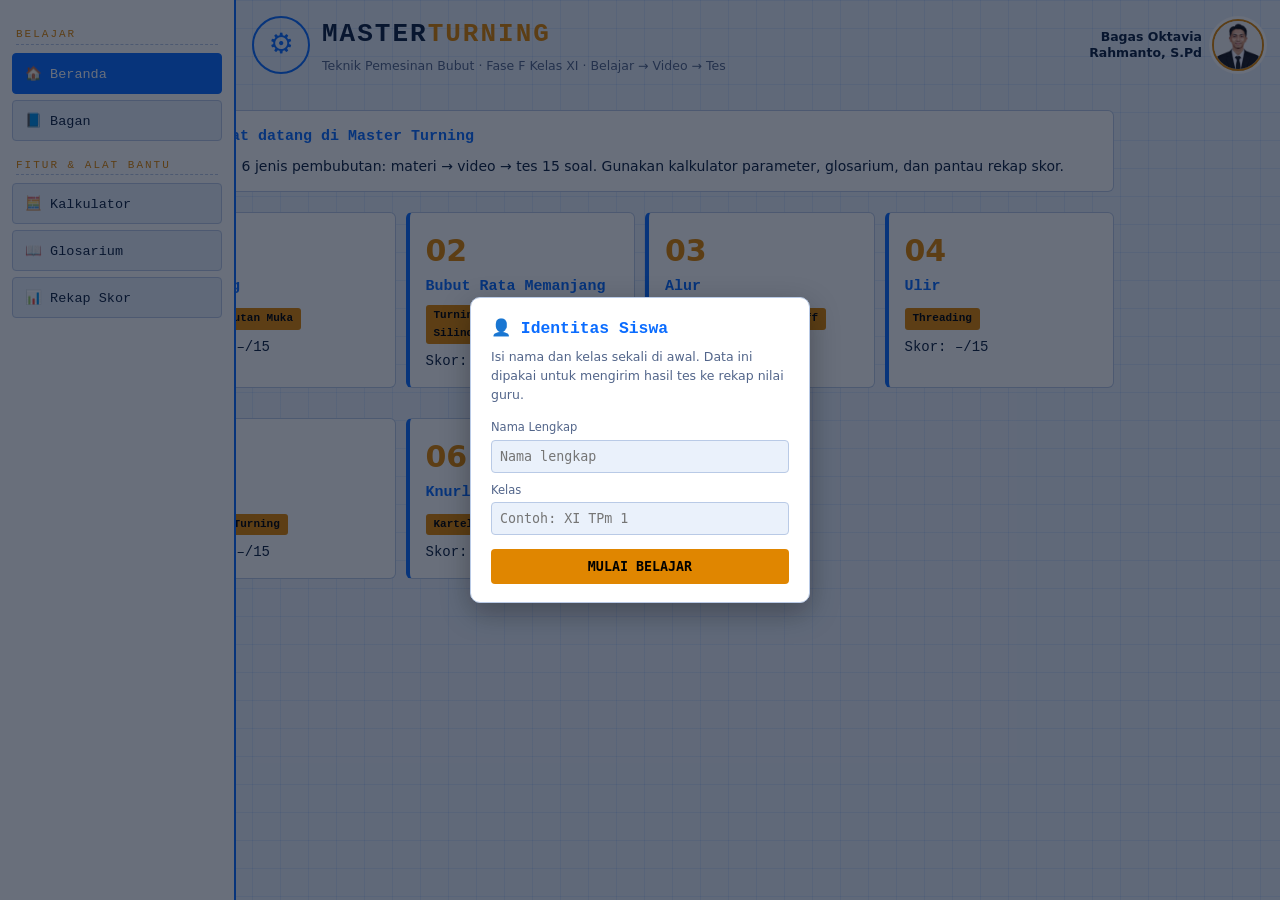
<file: index.html>
<!DOCTYPE html>
<html lang="id"><head><meta charset="UTF-8">
<meta name="viewport" content="width=device-width, initial-scale=1">
<title>Master Turning</title>
<link rel="icon" href="data:image/svg+xml,<svg xmlns=%22http://www.w3.org/2000/svg%22 viewBox=%220 0 100 100%22><text y=%22.9em%22 font-size=%2290%22>⚙️</text></svg>">
<link rel="stylesheet" href="style.css">
</head><body>
<header><button id="mb" aria-label="Menu">☰</button><div class="logo">⚙</div><div><h1>MASTER<span>TURNING</span></h1><p>Teknik Pemesinan Bubut · Fase F Kelas XI · Belajar → Video → Tes</p></div><div class="me"><div><b>Bagas Oktavia Rahmanto, S.Pd</b></div><img src="foto.jpg" alt="Bagas Oktavia Rahmanto"></div></header>
<nav id="nav"></nav><div id="ov"></div>
<div id="pm" class="pmwrap">
  <div class="pmbox">
    <h3>👤 Identitas Siswa</h3>
    <p>Isi nama dan kelas sekali di awal. Data ini dipakai untuk mengirim hasil tes ke rekap nilai guru.</p>
    <label>Nama Lengkap</label>
    <input id="pmNama" placeholder="Nama lengkap">
    <label>Kelas</label>
    <input id="pmKelas" placeholder="Contoh: XI TPm 1">
    <button class="btn" id="pmSave">MULAI BELAJAR</button>
  </div>
</div>
<main>
<div id="who" class="who"></div>
<section class="pn on" id="home"></section>
<section class="pn" id="chap"></section>
<section class="pn" id="calc"></section>
<section class="pn" id="glos"></section>
<section class="pn" id="rekap"></section>
</main>
<script src="data.js"></script>
<script src="script.js"></script>
</body></html>
</file>
<file: style.css>
:root{--bg:#eaf1fb;--card:#fff;--tx:#0d2140;--mu:#52658a;--ln:#b9cae6;--ac:#0a6cff;--am:#e08600;--ok:#0f9d58;--bad:#d93025;--grid:rgba(10,108,255,.09);box-sizing:border-box;padding-top:env(safe-area-inset-top,0px);padding-bottom:env(safe-area-inset-bottom,0px)}
@media (prefers-color-scheme:dark){:root:not([data-theme="light"]){--bg:#071a33;--card:#0b2447;--tx:#e6f0ff;--mu:#8fa8cf;--ln:#1f4378;--ac:#4da3ff;--am:#ffb020;--grid:rgba(77,163,255,.1)}}
:root[data-theme="dark"]{--bg:#071a33;--card:#0b2447;--tx:#e6f0ff;--mu:#8fa8cf;--ln:#1f4378;--ac:#4da3ff;--am:#ffb020;--grid:rgba(77,163,255,.1)}
*{box-sizing:border-box}html{scroll-padding-top:env(safe-area-inset-top,0px)}
body{margin:0;background:var(--bg);color:var(--tx);font:14px/1.6 'Segoe UI',system-ui,sans-serif;background-image:linear-gradient(var(--grid) 1px,transparent 1px),linear-gradient(90deg,var(--grid) 1px,transparent 1px);background-size:28px 28px}
.mono,h1,h2,h3,nav button,.tag{font-family:'Consolas','Courier New',monospace}
header{padding:14px 16px 10px;max-width:980px;margin:auto;display:flex;gap:12px;align-items:center}
#mb{border:1px solid var(--ln);background:var(--card);color:var(--ac);font-size:22px;width:44px;height:44px;border-radius:6px;cursor:pointer;flex-shrink:0}
.logo{width:58px;height:58px;border:2px solid var(--ac);border-radius:50%;display:grid;place-items:center;font-size:28px;color:var(--ac);animation:sp 8s linear infinite;flex-shrink:0}
@keyframes sp{to{transform:rotate(360deg)}}
h1{margin:0;font-size:26px;letter-spacing:2px}h1 span{color:var(--am)}
header p{margin:0;color:var(--mu);font-size:12.5px}
nav{position:fixed;z-index:20;left:0;top:0;bottom:0;width:236px;background:var(--card);border-right:2px solid var(--ac);display:flex;flex-direction:column;gap:6px;padding:calc(16px + env(safe-area-inset-top,0px)) 12px 16px;overflow-y:auto;transform:translateX(-100%);transition:transform .25s}
nav.open{transform:none}
.nl{font-size:11px;letter-spacing:2px;color:var(--am);margin:10px 4px 2px;border-bottom:1px dashed var(--ln)}
#ov{display:none;position:fixed;inset:0;background:rgba(0,10,30,.55);z-index:15}#ov.on{display:block}
@media (min-width:820px){nav{transform:none}#mb,#ov.on{display:none}header,main{margin-left:236px;max-width:none}}
.card:not(.ch){text-align:justify;text-justify:inter-word;hyphens:auto}
.mat li{margin-bottom:6px}
nav button{border:1px solid var(--ln);background:var(--bg);color:var(--tx);padding:11px 12px;font-size:13.5px;cursor:pointer;text-align:left;border-radius:4px}
nav button.on{background:var(--ac);color:#fff;border-color:var(--ac)}
main{max-width:980px;margin:auto;padding:10px 16px 50px}
.pn{display:none}.pn.on{display:block}
.card{background:var(--card);border:1px solid var(--ln);border-left:4px solid var(--ac);border-radius:6px;padding:14px 16px;margin:10px 0}
.card h3{margin:0 0 6px;font-size:15px;color:var(--ac)}
.tag{display:inline-block;background:var(--am);color:#000;font-size:11px;font-weight:700;padding:2px 8px;border-radius:3px}
.grid{display:grid;grid-template-columns:repeat(auto-fit,minmax(200px,1fr));gap:10px}
.ch{cursor:pointer;transition:.2s}.ch:hover{transform:translateY(-3px);border-color:var(--am)}
.ch b{font-size:30px;color:var(--am)}
ul{margin:4px 0;padding-left:20px}
.steps{display:flex;gap:6px;margin:8px 0}.steps button{flex:1;padding:8px;border:1px solid var(--ln);background:var(--card);color:var(--tx);cursor:pointer;font-family:monospace;border-radius:4px}
.steps button.on{background:var(--am);color:#000;font-weight:700}
.vid{aspect-ratio:16/9;background:#000;border-radius:6px;display:grid;place-items:center;color:#9fb6da;text-align:center;padding:10px;overflow:hidden}
.vid iframe{width:100%;height:100%;border:0}
a{color:var(--ac)}
.q{margin:10px 0;padding:10px 12px;border:1px solid var(--ln);border-radius:6px;background:var(--card)}
.q label{display:flex;align-items:center;gap:10px;padding:9px 10px;margin-top:6px;border:1px solid var(--ln);border-radius:6px;cursor:pointer;text-align:left}
.q .lt{flex-shrink:0;width:26px;height:26px;border-radius:50%;background:var(--ac);color:#fff;display:grid;place-items:center;font:700 12px monospace}
.q .tx{flex:1;text-align:left}
.q input{flex-shrink:0;width:20px;height:20px;padding:0;margin:0;accent-color:var(--am);order:3}
.q label:has(input:checked){border-color:var(--am);box-shadow:inset 0 0 0 1px var(--am)}
.q.r label.c{background:rgba(15,157,88,.2)}.q.r label.w{background:rgba(217,48,37,.2)}
.btn{background:var(--am);color:#000;font-weight:700;border:0;padding:10px 20px;border-radius:4px;cursor:pointer;font-family:monospace}
input,select{padding:8px;border:1px solid var(--ln);background:var(--bg);color:var(--tx);border-radius:4px;width:100%;font-family:monospace}
.f{display:grid;grid-template-columns:repeat(auto-fit,minmax(140px,1fr));gap:8px}
.res{display:grid;grid-template-columns:repeat(auto-fit,minmax(150px,1fr));gap:8px;margin-top:10px}
.res div{background:var(--bg);border:1px dashed var(--am);padding:8px;border-radius:4px;font-family:monospace}.res b{display:block;font-size:18px;color:var(--am)}
table{width:100%;border-collapse:collapse;background:var(--card)}th{background:var(--ac);color:#fff;text-align:left}th,td{padding:8px;border-bottom:1px solid var(--ln)}
.bar{height:8px;background:var(--ln);border-radius:4px}.bar i{display:block;height:100%;background:var(--ok);border-radius:4px}
.big{font-size:34px;color:var(--am);font-family:monospace}
.me{margin-left:auto;display:flex;align-items:center;gap:10px;text-align:right;flex-shrink:0}
.me img{width:52px;height:52px;border-radius:50%;object-fit:cover;border:2px solid var(--am);box-shadow:0 0 0 3px var(--card)}
.me b{display:block;font-size:12.5px;line-height:1.3;max-width:150px}.me span{font-size:10.5px;color:var(--mu)}
@media (max-width:560px){.logo,header p{display:none}h1{font-size:17px;letter-spacing:1px}.me img{width:40px;height:40px}.me b{font-size:10.5px;max-width:95px}}
.pmwrap{display:none;position:fixed;inset:0;background:rgba(5,15,35,.6);z-index:60;place-items:center;padding:16px}
.pmwrap.show{display:grid}
.pmbox{background:var(--card);border:1px solid var(--ln);border-radius:10px;padding:18px 20px;max-width:340px;width:100%;box-shadow:0 10px 30px rgba(0,0,0,.3)}
.pmbox h3{margin:0 0 6px;color:var(--ac)}
.pmbox p{font-size:12.5px;color:var(--mu);margin:0 0 14px;line-height:1.5}
.pmbox label{font-size:11.5px;color:var(--mu);display:block;margin:8px 0 3px}
.pmbox .btn{width:100%;margin-top:14px}
.who{font-size:12px;color:var(--mu);display:flex;align-items:center;gap:8px;margin:4px 0 2px;flex-wrap:wrap}
.who button{font-size:11px;border:1px solid var(--ln);background:var(--card);color:var(--tx);padding:3px 10px;border-radius:12px;cursor:pointer}
.gsline{font-size:11px;margin-top:8px;font-family:'Consolas','Courier New',monospace}
</file>
